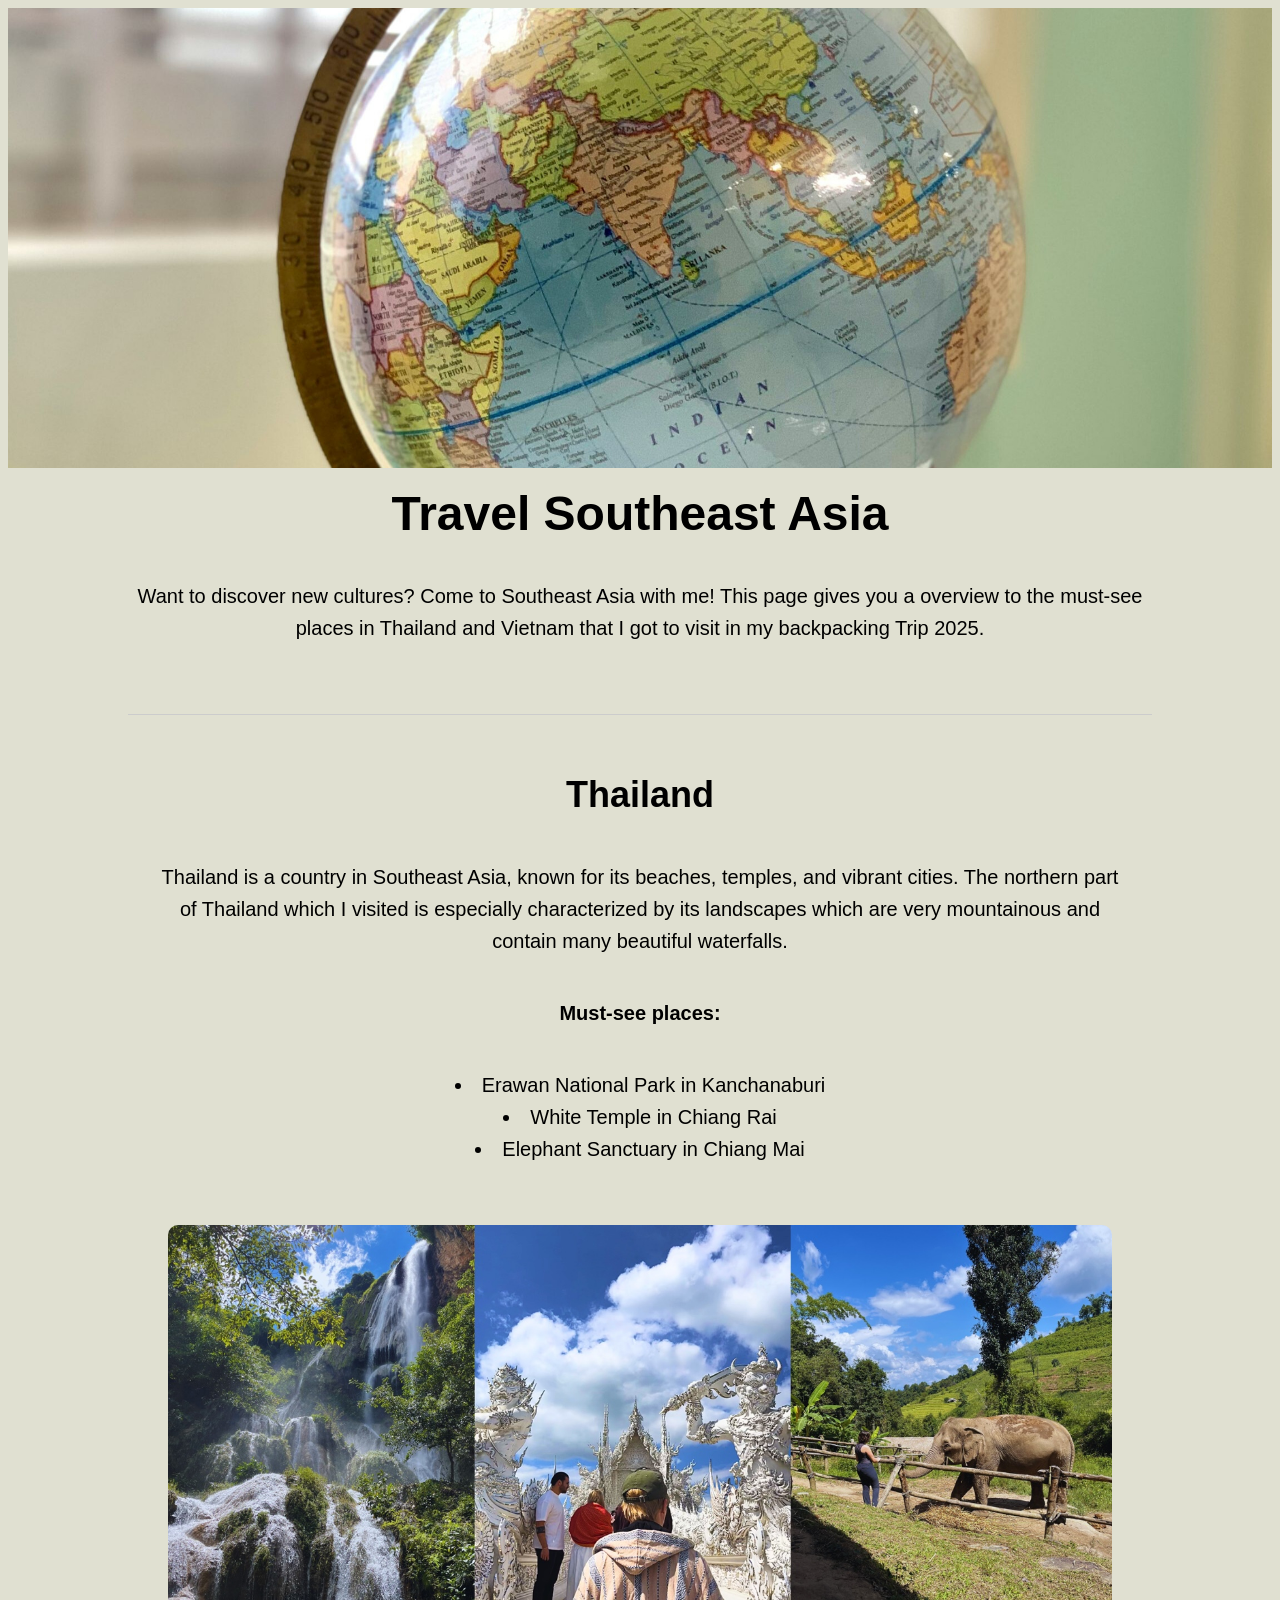
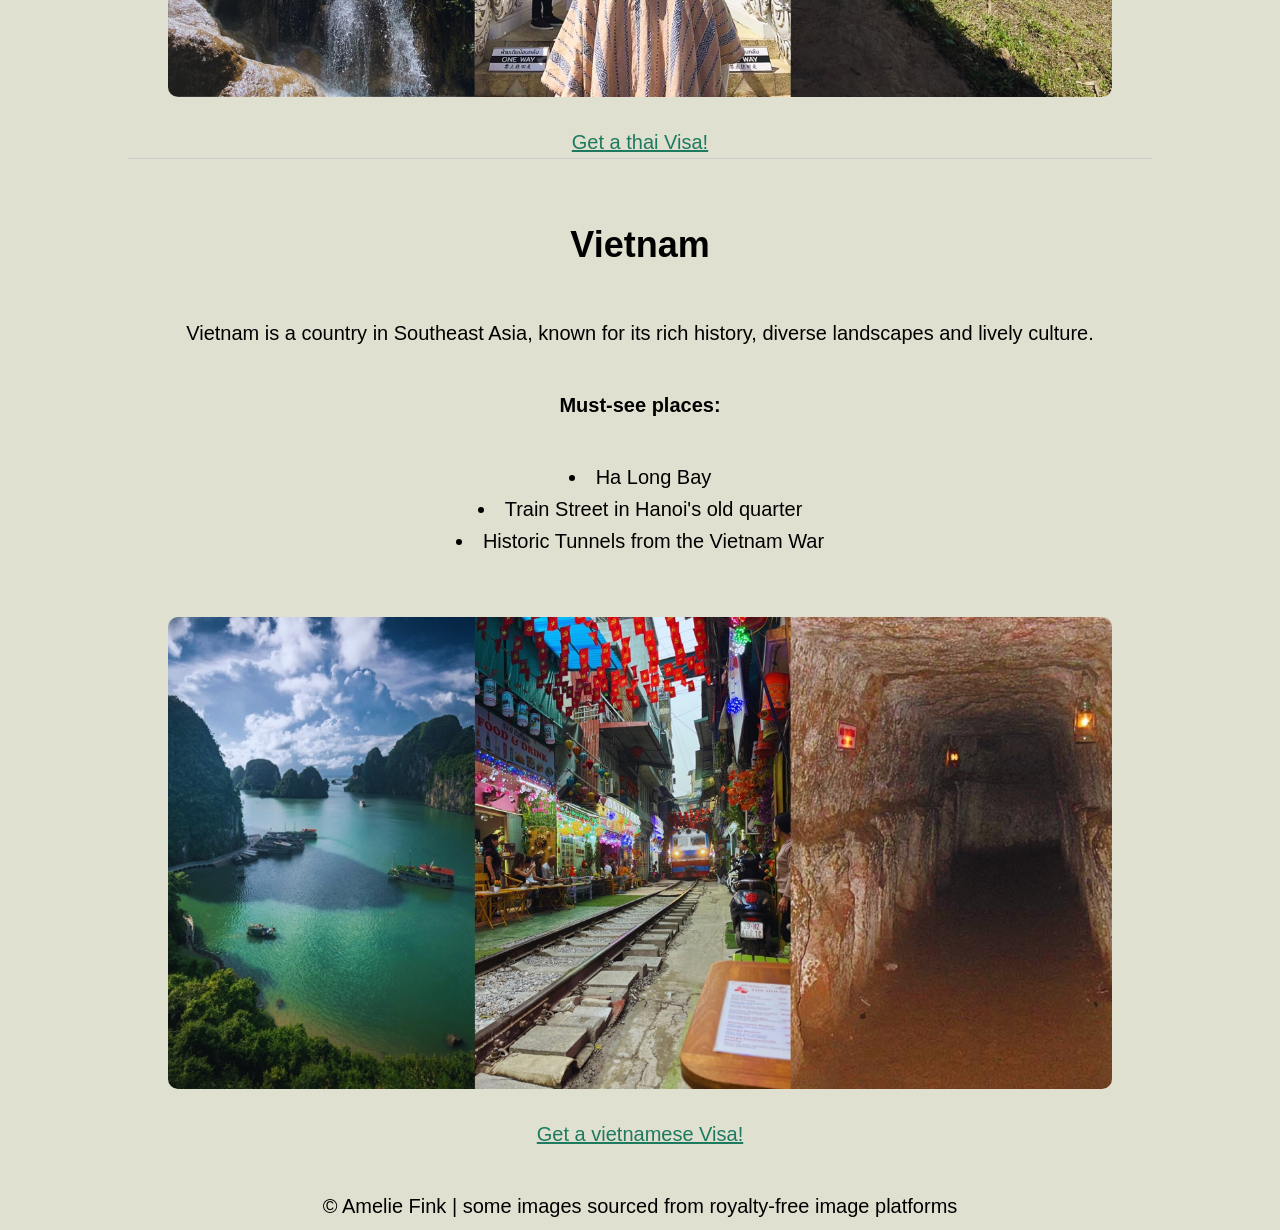
<file: HTML/index.html>
<!DOCTYPE html>
<html lang="en">
  <head>
    <meta charset="UTF-8">
    <meta name="viewport" content="width=device-width, initial-scale=1.0">
    <link rel="stylesheet" href="css/style.css">
    <title>travel.southeast.asia</title>
  </head>
  <body>
    <header>
      <div class="hero"></div>
      <h1><strong>Travel Southeast Asia</strong></h1>
      <p>Want to discover new cultures? Come to Southeast Asia with me! This page gives you a overview to the must-see places in Thailand and Vietnam that I got to visit in my backpacking Trip 2025.</p>
    </header>
    <main>
      <section>
        <h2>Thailand</h2>
        <p>Thailand is a country in Southeast Asia, known for its beaches, temples, and vibrant cities. The northern part of Thailand which I visited is especially characterized by its landscapes which are very mountainous and contain many beautiful waterfalls. </p>
        <p> <strong>Must-see places:</strong> </p>
        <ul>
          <li>Erawan National Park in Kanchanaburi</li>
          <li>White Temple in Chiang Rai</li>
          <li>Elephant Sanctuary in Chiang Mai</li>
        </ul>
        <figure>
          <img src="Fotos/Thailand-must-sees.png" alt="A beautiful waterfall in the sunlight, a man walking into the white temple and a woman feeding an elephant.">
          </figure>
          <a href="https://thaievisa.go.th/">Get a thai Visa!</a>
      </section>
      <section>
        <h3>Vietnam</h3>
        <p>Vietnam is a country in Southeast Asia, known for its rich history, diverse landscapes and lively culture.</p>
        <p> <strong> Must-see places: </strong> </p>
        <ul>
          <li>Ha Long Bay</li>
          <li>Train Street in Hanoi's old quarter</li>
          <li>Historic Tunnels from the Vietnam War</li>
        </ul>
        <figure>
          <img src="Fotos/Vietnam-must-sees.png" alt="A turquoise-watered bay with big rocks protruding out of the water, a train moves through a narrow urban street lined with cafés and colorful lights, a very narrow dimly lit tunnel with walls of stone.">
          </figure>
          <a href="https://evisa.gov.vn/">Get a vietnamese Visa!</a>
      </section>
    </main>
    <footer>© Amelie Fink | some images sourced from royalty-free image platforms</footer>
  </body>
</html>
</file>
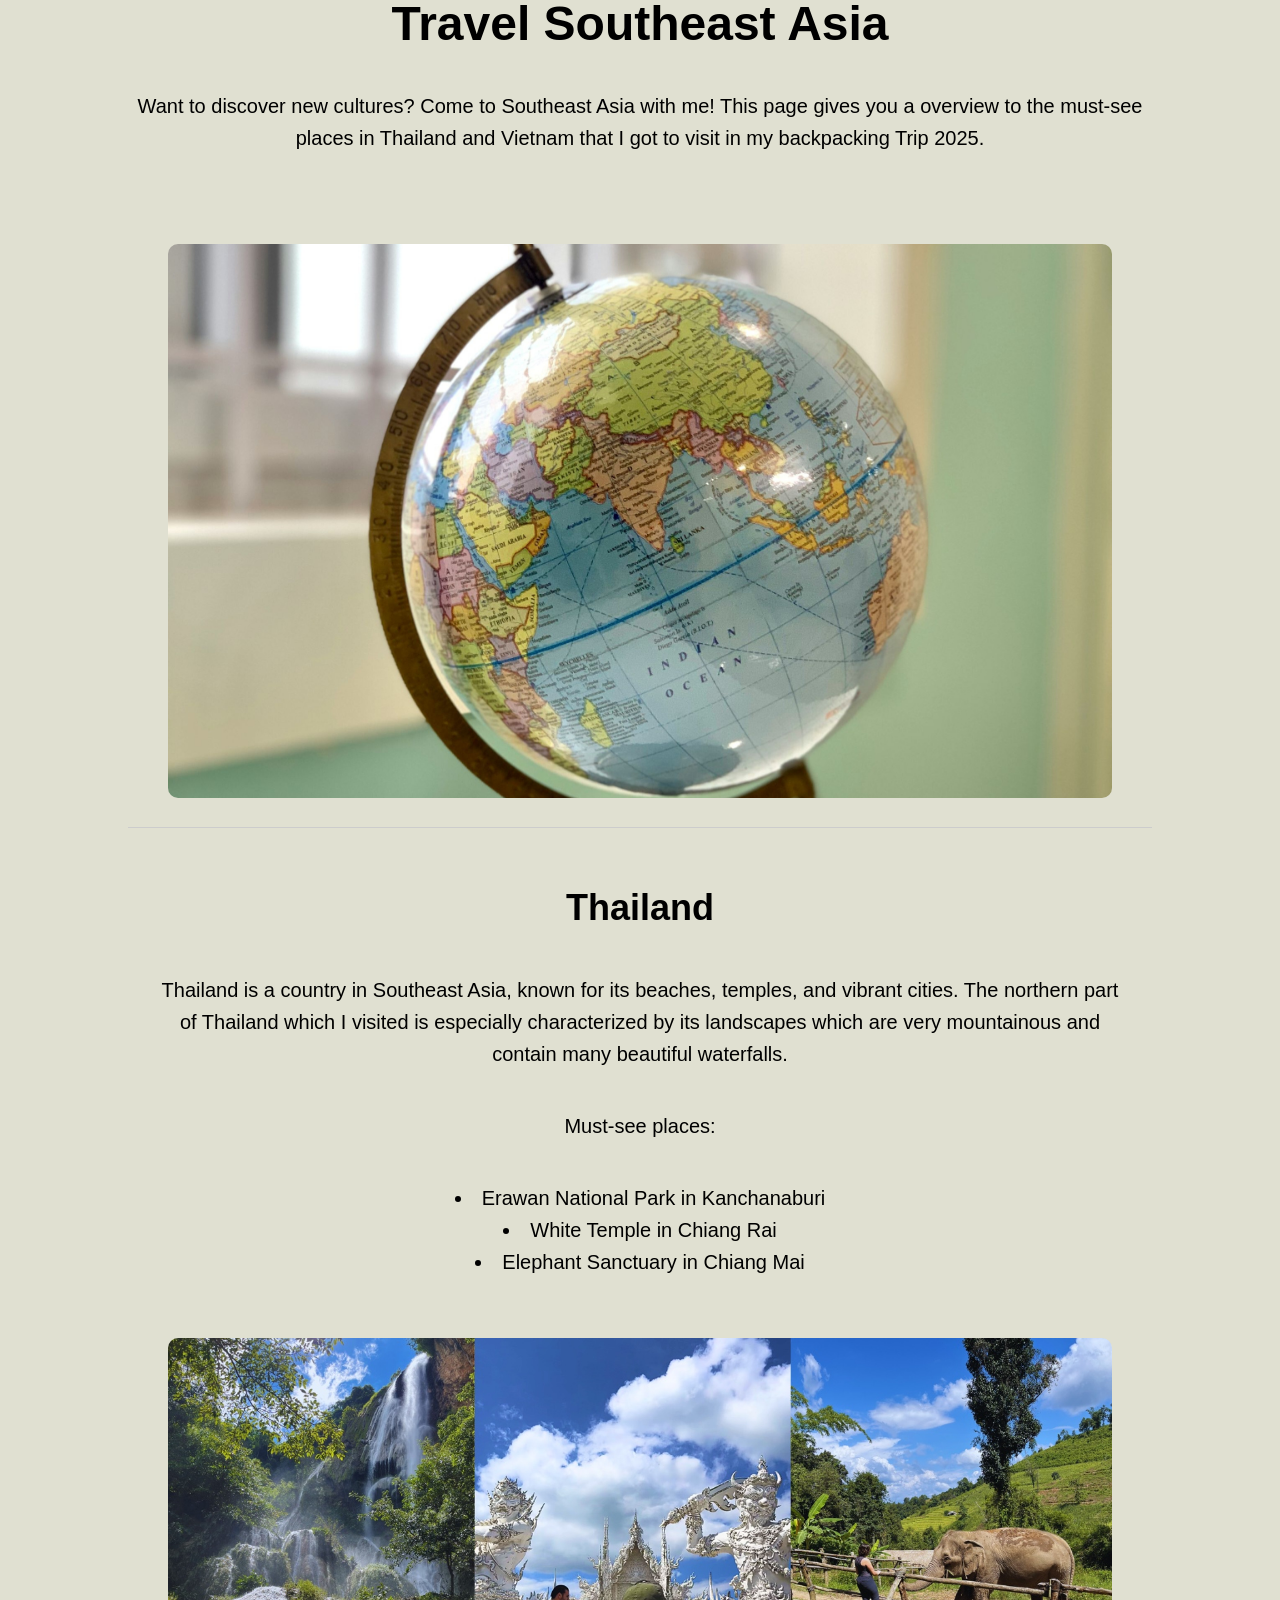
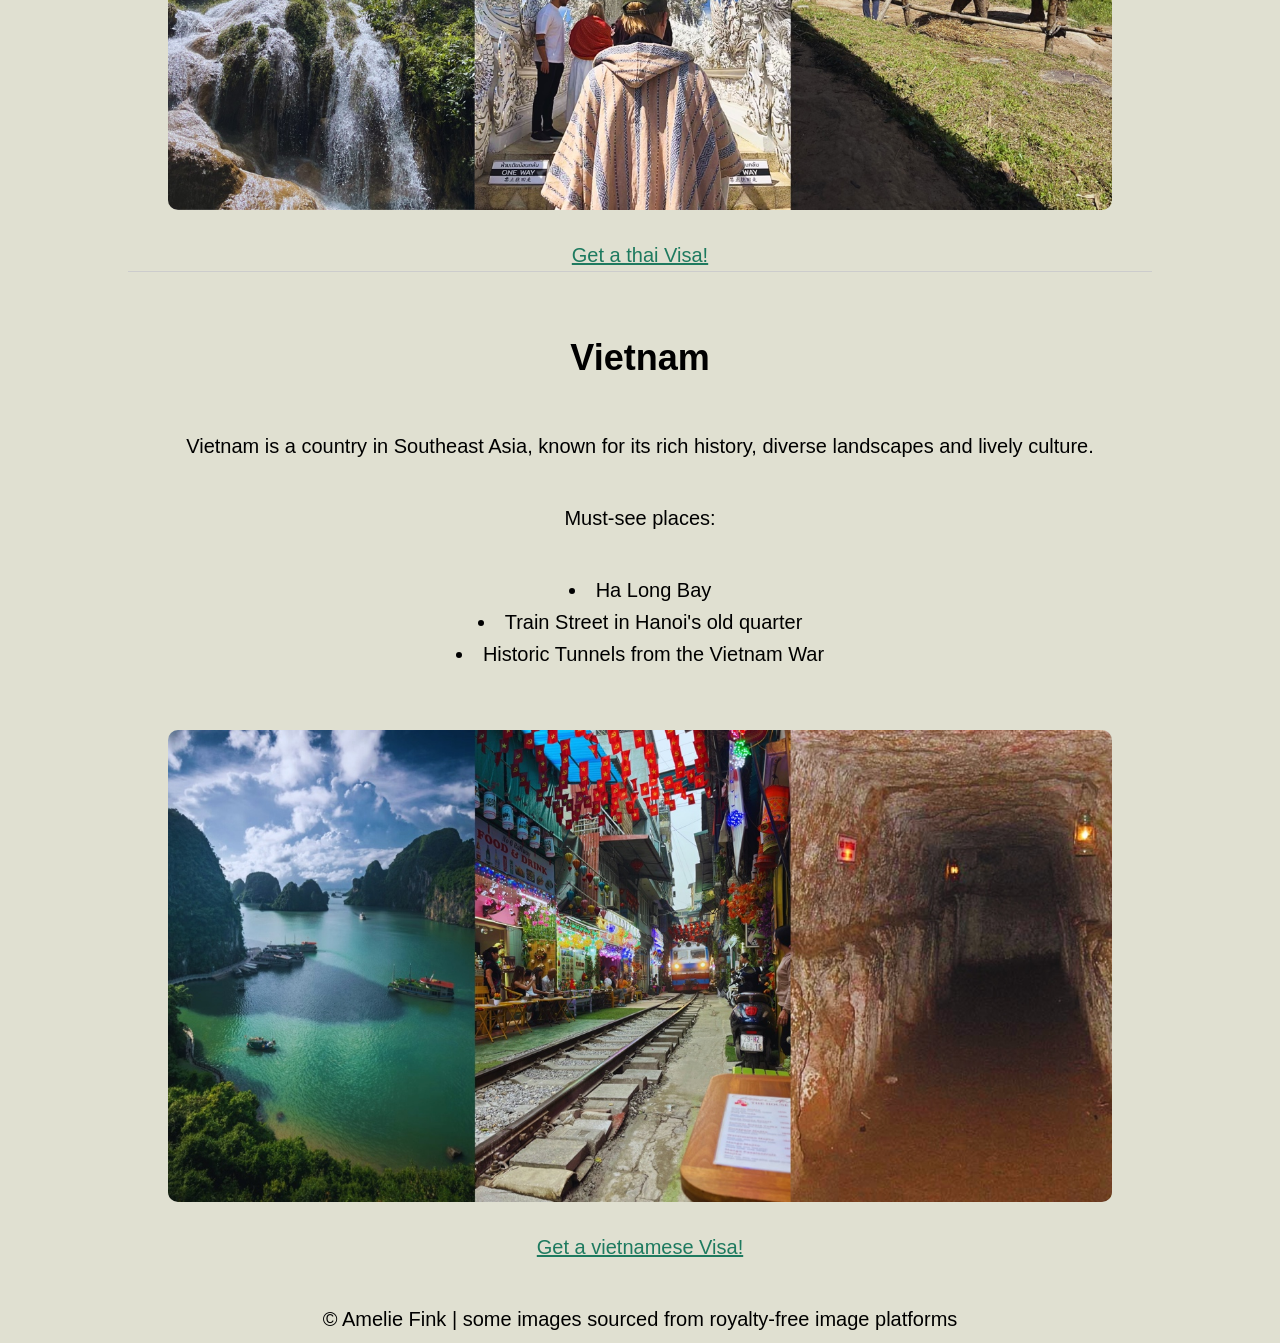
<file: HTML/Travel.Southeast.Asia.index.html.html>
<!DOCTYPE html>
<html lang="en">
  <head>
    <meta charset="UTF-8">
    <meta name="viewport" content="width=device-width, initial-scale=1.0">
    <link rel="stylesheet" href="css/style.css">
    <title>travel.southeast.asia</title>
  </head>
  <body>
    <header>
      <h1><strong>Travel Southeast Asia</strong></h1>
      <p>Want to discover new cultures? Come to Southeast Asia with me! This page gives you a overview to the must-see places in Thailand and Vietnam that I got to visit in my backpacking Trip 2025.</p>
    </header>
    <main>
      <figure>
          <img src="Fotos/Globe.Southeast.Asia.png" alt="A Globe showing Southeast Asia">
          </figure>
      <section>
        <h2>Thailand</h2>
        <p>Thailand is a country in Southeast Asia, known for its beaches, temples, and vibrant cities. The northern part of Thailand which I visited is especially characterized by its landscapes which are very mountainous and contain many beautiful waterfalls. </p>
        <p>Must-see places:</p>
        <ul>
          <li>Erawan National Park in Kanchanaburi</li>
          <li>White Temple in Chiang Rai</li>
          <li>Elephant Sanctuary in Chiang Mai</li>
        </ul>
        <figure>
          <img src="Fotos/Thailand-must-sees.png" alt="A beautiful waterfall in the sunlight, a man walking into the white temple and a woman feeding an elephant.">
          </figure>
          <a href="https://thaievisa.go.th/">Get a thai Visa!</a>
      </section>
      <section>
        <h3>Vietnam</h3>
        <p>Vietnam is a country in Southeast Asia, known for its rich history, diverse landscapes and lively culture.</p>
        <p>Must-see places:</p>
        <ul>
          <li>Ha Long Bay</li>
          <li>Train Street in Hanoi's old quarter</li>
          <li>Historic Tunnels from the Vietnam War</li>
        </ul>
        <figure>
          <img src="Fotos/Vietnam-must-sees.png" alt="A turquoise-watered bay with big rocks protruding out of the water, a train moves through a narrow urban street lined with cafés and colorful lights, a very narrow dimly lit tunnel with walls of stone.">
          </figure>
          <a href="https://evisa.gov.vn/">Get a vietnamese Visa!</a>
      </section>
    </main>
    <footer>© Amelie Fink | some images sourced from royalty-free image platforms</footer>
  </body>
</html>
</file>
<file: HTML/css/style.css>
body{background-color: #E0E0D1FF;
color: black;
text-align: center;
font-family:'Segoe UI', Tahoma, Geneva, Verdana, sans-serif;
font-size: 16px;
line-height: 160%;}

.hero{background-image: url("../Fotos/Globe.Southeast.Asia.png");
height: 460px;
background-color: #E0E0D1FF;
background-position: center;
background-repeat: no-repeat;
background-size: cover;
margin-bottom: 30px;
}

header h1,
header p{max-width:80vw;
margin: 0 auto;
padding-bottom: 30px;
}

main{max-width: 80vw;
    margin: 0 auto;
    text-align: center;
    padding: 40px 24px;
}

h1{font-size: 32px;
margin-top: 0;
margin-bottom: 24px;}

h2{font-size: 28px;}

h3{font-size: 28px;}

ul{list-style-position: inside;
text-align: center;
padding-left: 0;
  padding-bottom: 40px}

img{max-width: 85vw;
    width: 100%;
height: auto;
border-radius: 10px;}

.hero img {
    display: block;
    width: 100%;
}

img:hover{
  transform: scale(1.03);
  transition: 0.3s;
}

section {
    border-top: 1px solid #ccc;
    padding-top: 34px;
}

a{
    color: #1e7a5f;
    padding-bottom: 40px;
}

a:hover{
    color: #145443;
}

@media screen and (min-width: 744px) {
    body{font-size: 18px;} 
    p{max-width: 80vw;
     margin: 0 auto;
      padding: 20px 24px;}
    img{max-width: 85vw;}
    h1{font-size: 40px;}
    h2, h3{font-size: 32px;}
}

@media screen and (min-width: 1200px) {
    body{font-size:20px;}
    h1{font-size: 48px;}
    h2, h3{font-size: 36px;}
}
</file>
